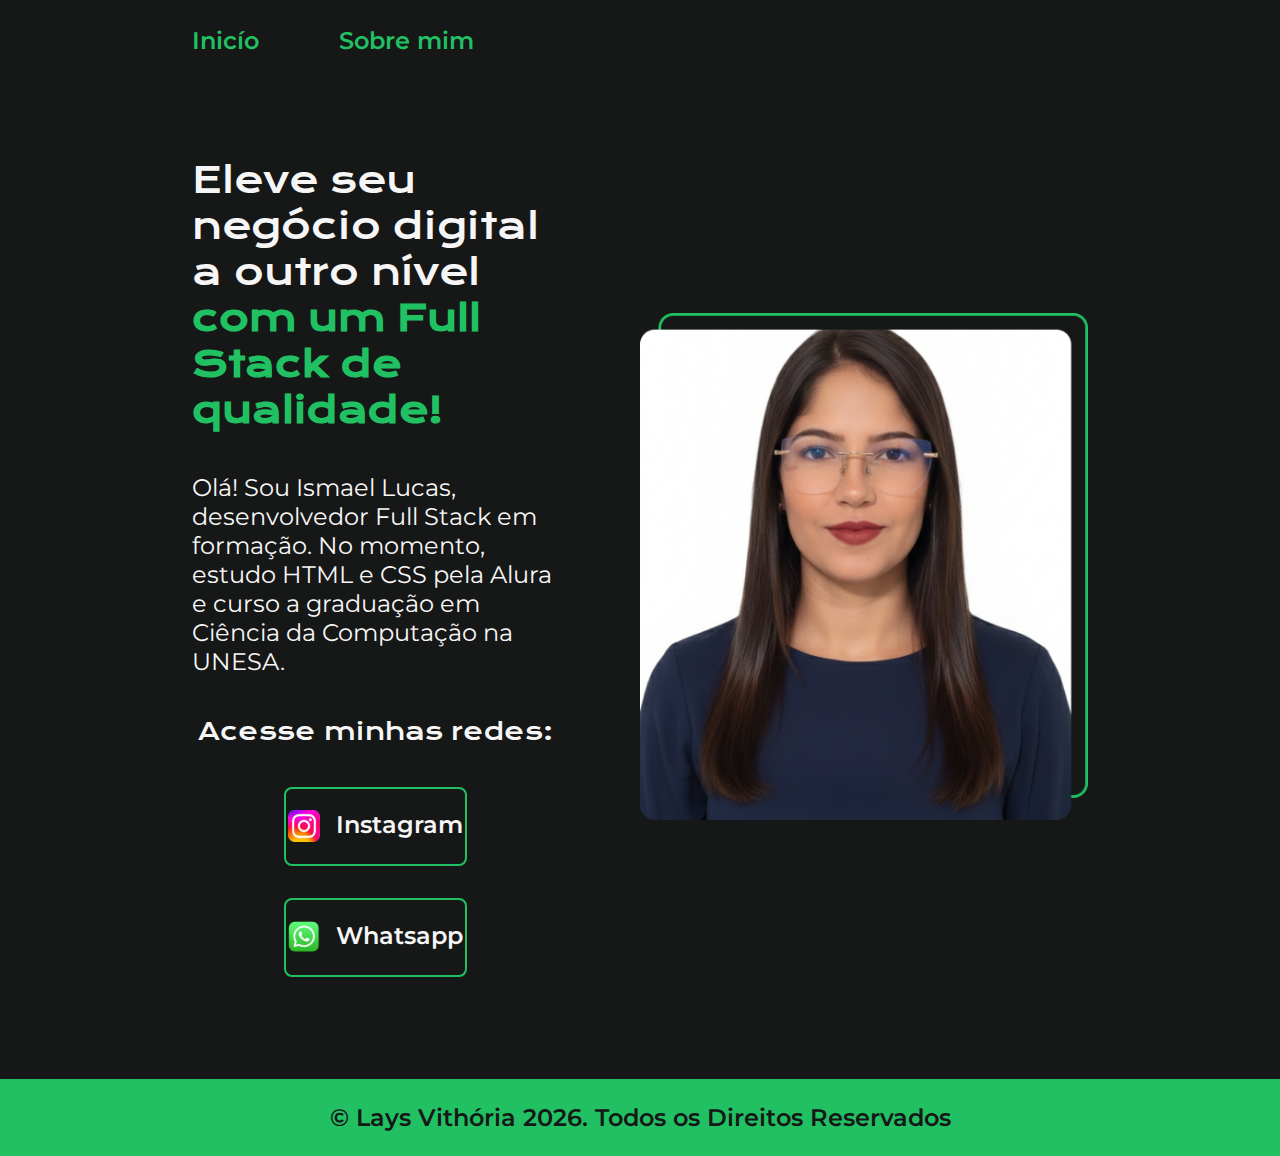
<file: index.html>
<!DOCTYPE html>
<html lang="pt-br">
<head>
    <meta charset="UTF-8">
    <meta name="viewport" content="width=device-width, initial-scale=1.0">
    <link rel="stylesheet" href="style.css">
    <title>Lays Vithória</title>
</head>
<body>
    <header class="cabercalho">
        <nav class="cabercalho__menu">
            <a class="cabercalho__menu__links" href="index.html">Inicío</a>
            <a class="cabercalho__menu__links" href="about.html">Sobre mim</a>
        </nav>
    </header>
    <main class="apresentacao">
        <section class="apresentacao__conteudo">
            <h1 class="apresentacao__titulo">Eleve seu negócio digital a outro nível <strong class="apresentacao__titulo--destaque">
            com um Full Stack de qualidade!</strong></h1>
            <p class="apresentacao__texto">Olá! Sou Ismael Lucas, desenvolvedor Full Stack em formação. No momento, estudo HTML e CSS pela Alura e curso a graduação em Ciência da Computação na UNESA.</p>
            <h2 class="apresentacao__subtitulo">Acesse minhas redes:</h2>
            <div class="apresentacao__links">
                <a class="apresentacao__links__navegacao" href="https://www.instagram.com/laysvithoria" target="_blank" rel="noopener noreferrer"><img src="Logo Instagram.svg" alt="Logo do GitHub">Instagram</a>
                <a class="apresentacao__links__navegacao" href="https://wa.me/5583993535996" target="_blank" rel="noopener noreferrer"><img src="Logo Whatsapp.svg" alt="Logo do X">Whatsapp</a>
        </section>
        <img class="apresentacao__imagem" src="lays-perfil.png" alt="Foto de Ismael Silva com terno.">
    </main>
    <footer>
        <h2 class="rodape">© Lays Vithória 2026. Todos os Direitos Reservados</h2>
    </footer>
</body>
</html>
</file>
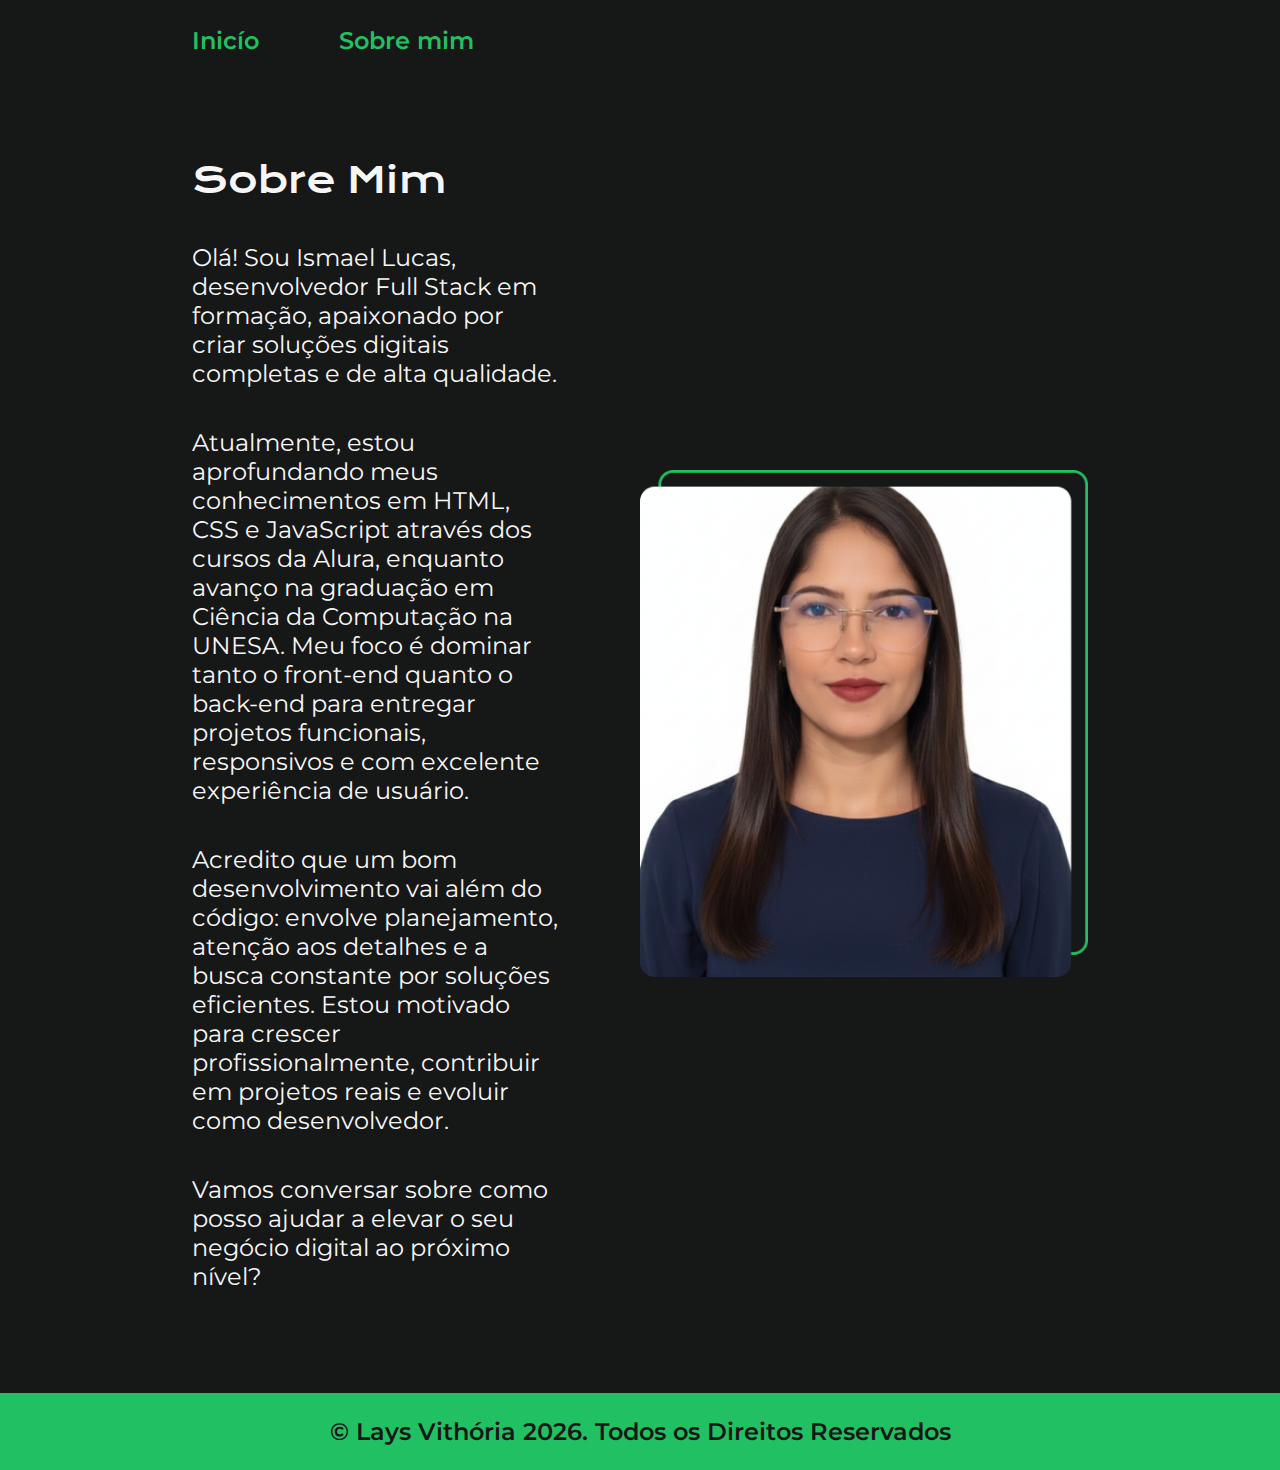
<file: about.html>
<!DOCTYPE html>
<html lang="pt-br">
<head>
    <meta charset="UTF-8">
    <meta name="viewport" content="width=device-width, initial-scale=1.0">
    <link rel="stylesheet" href="style.css">
    <title>Lays Vithória</title>
</head>
<body>
    <header class="cabercalho">
        <nav class="cabercalho__menu">
            <a class="cabercalho__menu__links" href="index.html">Inicío</a>
            <a class="cabercalho__menu__links" href="about.html">Sobre mim</a>
        </nav>
    </header>
    <main class="apresentacao">
        <section class="apresentacao__conteudo">
            <h1 class="apresentacao__titulo">Sobre Mim</h1>
            <p class="apresentacao__texto">Olá! Sou Ismael Lucas, desenvolvedor Full Stack em formação, apaixonado por criar soluções digitais completas e de alta qualidade.</p>
            <p class="apresentacao__texto">Atualmente, estou aprofundando meus conhecimentos em HTML, CSS e JavaScript através dos cursos da Alura, enquanto avanço na graduação em Ciência da Computação na UNESA. Meu foco é dominar tanto o front-end quanto o back-end para entregar projetos funcionais, responsivos e com excelente experiência de usuário.</p>
            <p class="apresentacao__texto">Acredito que um bom desenvolvimento vai além do código: envolve planejamento, atenção aos detalhes e a busca constante por soluções eficientes. Estou motivado para crescer profissionalmente, contribuir em projetos reais e evoluir como desenvolvedor.</p>
            <p class="apresentacao__texto">Vamos conversar sobre como posso ajudar a elevar o seu negócio digital ao próximo nível?</p>
        </section>
        <img class="apresentacao__imagem" src="lays-perfil.png" alt="Foto de Ismael Silva com terno.">
    </main>
    <footer>
        <h2 class="rodape">© Lays Vithória 2026. Todos os Direitos Reservados</h2>
    </footer>
</body>
</html>
</file>
<file: style.css>
@import url('https://fonts.googleapis.com/css2?family=Krona+One&family=Montserrat:ital,wght@0,100..900;1,100..900&display=swap');

*{
    margin: 0;
    padding: 0;
    box-sizing: border-box;
}

:root{
    --cor-primaria: #161717;
    --cor-secundaria: #f6f6f6;
    --cor-terciaria: #21C063;
    --cor-quateraria: #272727;
    --fonte-primaria: "Krona One", sans-serif;
    --fonte-secundaria: "Montserrat", sans-serif;
}
body{
    /*height: 100vh;*/
    background-color: var(--cor-primaria);
    color: var(--cor-secundaria);
}

.cabercalho{
    padding: 2% 0% 0% 15%;
}

.cabercalho__menu{
    display: flex;
    gap: 80px;
}

.cabercalho__menu__links{
    font-family: var(--fonte-secundaria);
    font-weight: 600;
    font-size: 1.5rem;
    color: var(--cor-terciaria);
    text-decoration: none;
}

.apresentacao{
    display: flex;
    align-items: center;
    justify-content: space-between;
    padding: 8% 15%;
    gap: 82px;
}

.apresentacao__conteudo{
    display: flex;
    flex-direction: column;
    width: 50%;
    gap: 40px;
}

.apresentacao__titulo{
    font-family: var(--fonte-primaria);
    font-weight: 400;
    font-size: 2.25rem;
}

.apresentacao__titulo--destaque{
    color: var(--cor-terciaria);
}

.apresentacao__texto{
    font-family: var(--fonte-secundaria);
    font-weight: 400;
    font-size: 1.5rem;
}

.apresentacao__subtitulo{
    font-family: var(--fonte-primaria);
    font-weight: 400;
    font-size: 1.5rem;
    text-align: center;
}

.apresentacao__links{
    display: flex;
    justify-content: space-between;
    flex-direction: column;
    align-items: center;
    gap: 32px;
}

.apresentacao__links__navegacao{
    display: flex;
    justify-content: center;
    gap: 16px;
    border: 2px solid var(--cor-terciaria);
    color: var(--cor-secundaria);
    font-family: var(--fonte-secundaria);
    font-size: 1.5rem;
    font-weight: 600;
    text-decoration: none;
    width: 50%;
    text-align: center;
    border-radius: 8px;
    padding: 21.5px 0px;
}

.apresentacao__links__navegacao:hover{
    background-color: var(--cor-quateraria);
}

.apresentacao__imagem{
    width: 50%;
}

.rodape{
    background-color: var(--cor-terciaria);
    color: var(--cor-primaria);
    font-family: var(--fonte-secundaria);
    font-weight: 600;
    font-size: 1.5rem;
    text-align: center;
    padding: 24px;
}

@media (max-width: 1200px){
    .cabercalho{
        padding: 10%;
    }

    .apresentacao{
        flex-direction: column-reverse;
        padding: 5%;
    }

    .apresentacao__conteudo{
        width: auto;
    }

    .cabercalho__menu{
        justify-content: center;
    }
}
</file>
